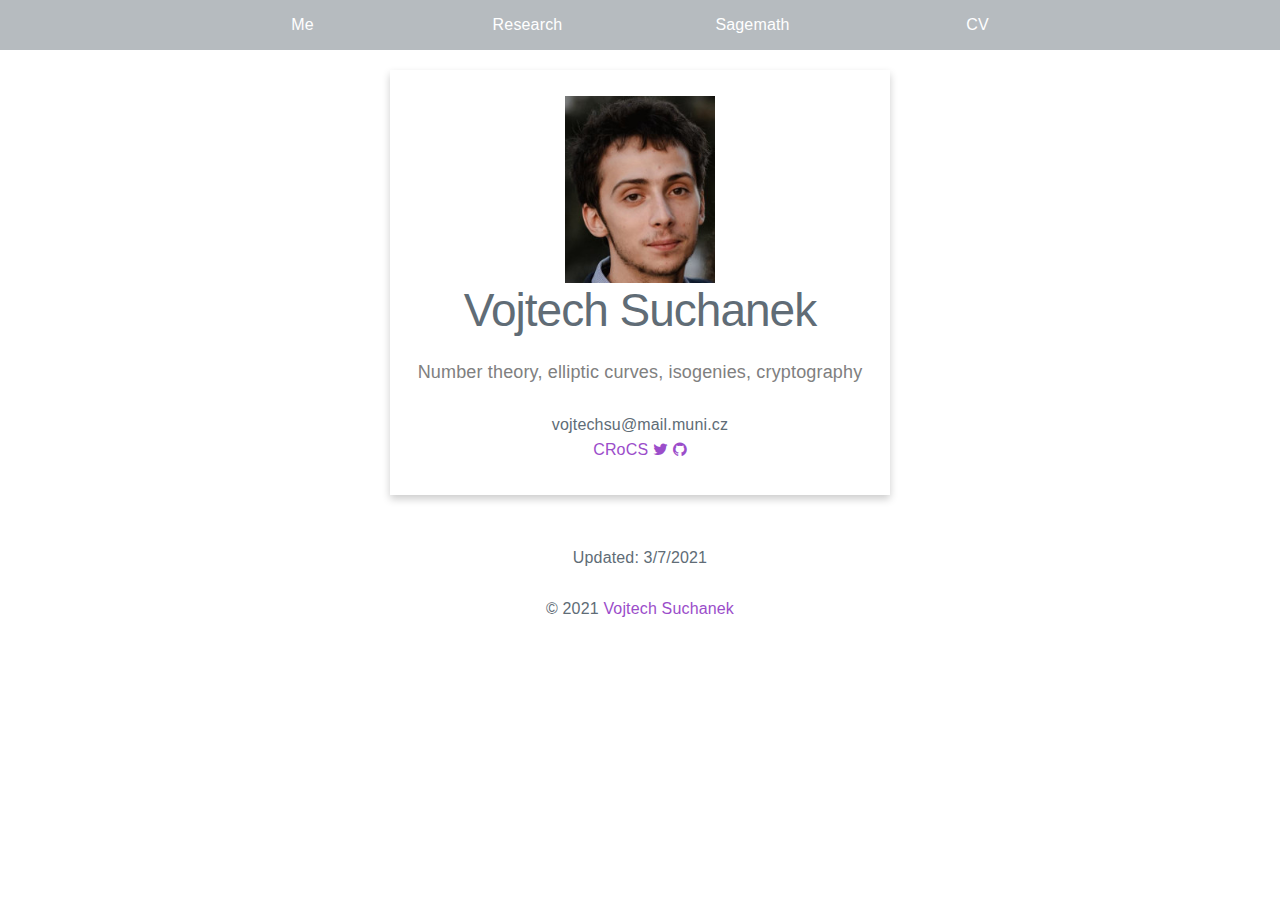
<file: index.html>
<html>

<head>
  <meta charset="utf-8" />
  <meta name="keywords" content="elliptic curve,cryptography,math">
  <title>Vojtech Suchanek - Personal Webpage</title>
  <link rel="stylesheet" href="style.css">

  <link rel="stylesheet" href="vendor/normalize.min.css">

  <link rel="stylesheet" href="vendor/milligram.min.css">
  <link rel="stylesheet" href="https://cdnjs.cloudflare.com/ajax/libs/font-awesome/4.7.0/css/font-awesome.min.css">
</head>

<body>

  <header>
    <nav>
      <a href="index.html">Me</a>
      <!--<a href="research.html">Research</a>-->
      <a href="https://dissect.crocs.fi.muni.cz/">Research</a>
      <a href="sagemath.html">Sagemath</a>
      <a href="cv/cv.pdf">CV</a>
    </nav>
  </header>

  <div class="card">
  <br>
  <img src="img/profile2.jpg" alt="John" style="width:30%">
  <h1>Vojtech Suchanek</h1>
  <p class="title">Number theory, elliptic curves, isogenies, cryptography</p>
  vojtechsu@mail.muni.cz <br>
  <a href= "https://crocs.fi.muni.cz/">CRoCS</a>
  <a href="https://twitter.com/vojta_suchanek"><i class="fa fa-twitter"></i></a>
  <a href="https://github.com/vojtechsu"><i class="fa fa-github"></i></a>
  <br>
</div>


  </main>


  <footer>
    <p>
    Updated: 3/7/2021 </p>
    <p>© 2021 <a href="https://vojtechsu.github.io/"> Vojtech Suchanek </a></p>

  </footer>

</body>

</html>
</file>
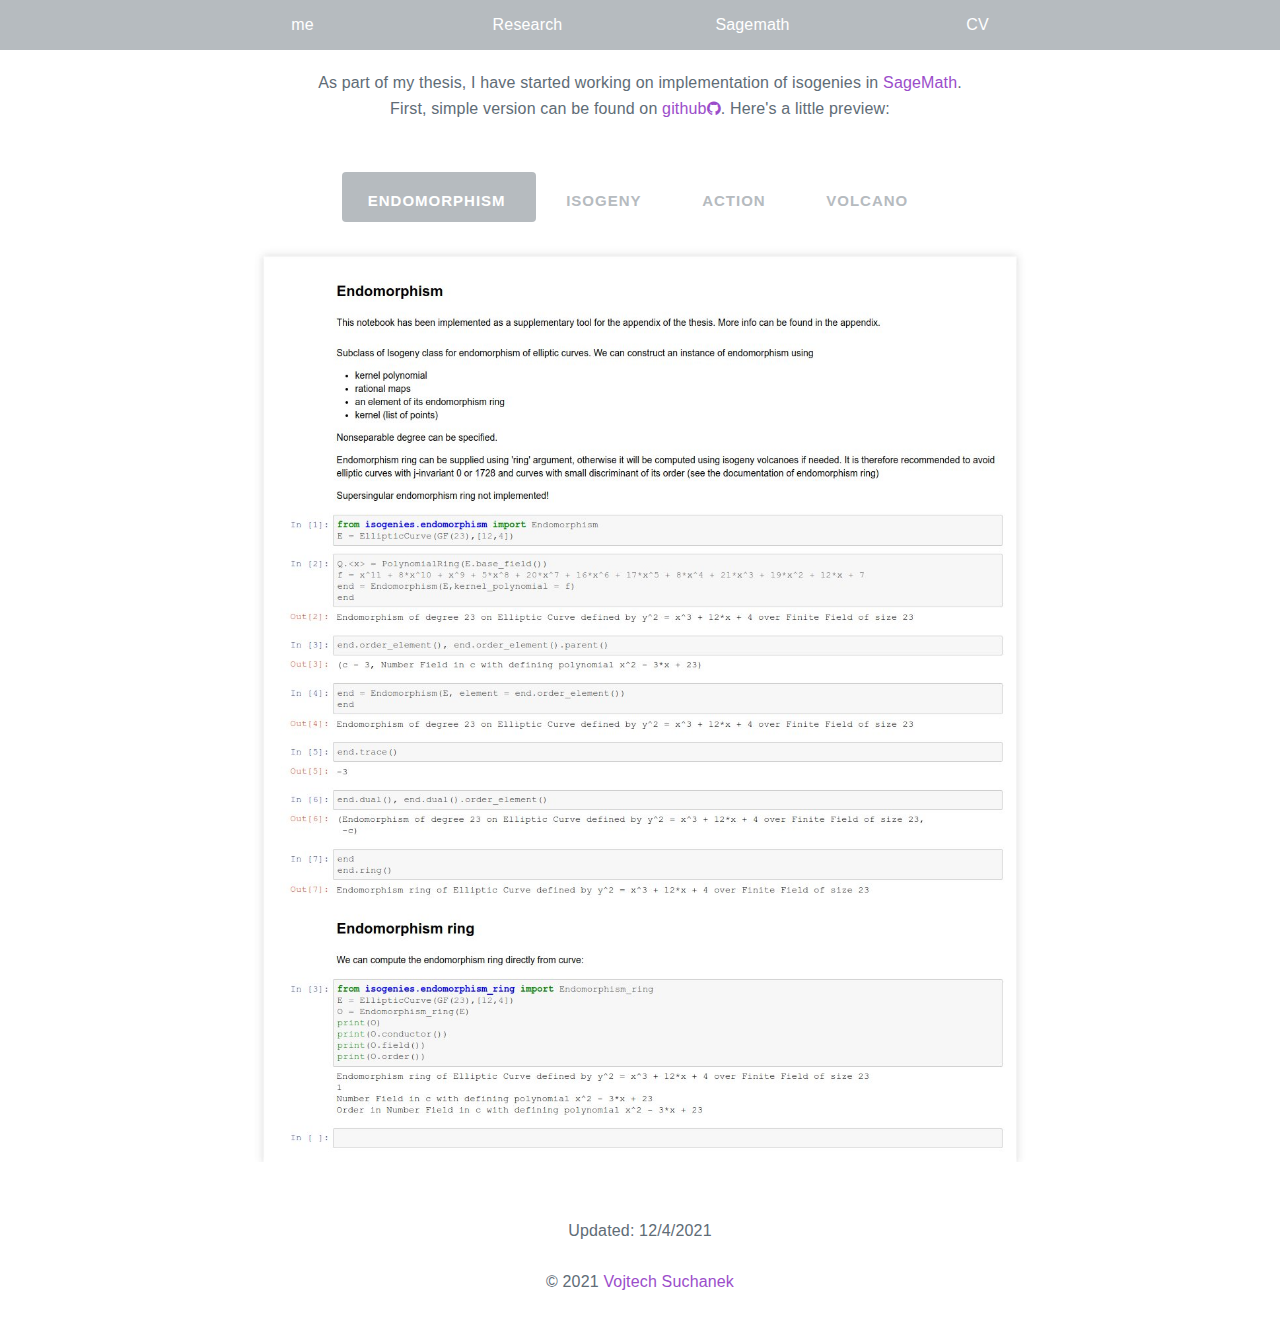
<file: sagemath.html>
<html>

<head>
  <meta charset="utf-8" />
  <meta name="keywords" content="elliptic curve,cryptography,math">
  <title>Vojtech Suchanek - Personal Webpage</title>
  <link rel="stylesheet" href="style.css">

  <link rel="stylesheet" href="vendor/normalize.min.css">

  <link rel="stylesheet" href="vendor/milligram.min.css">
  <link rel="stylesheet" href="https://cdnjs.cloudflare.com/ajax/libs/font-awesome/4.7.0/css/font-awesome.min.css">

<script>
function openCity(evt, cityName) {
  // Declare all variables
  var i, tabcontent, tablinks;

  // Get all elements with class="tabcontent" and hide them
  tabcontent = document.getElementsByClassName("tabcontent");
  for (i = 0; i < tabcontent.length; i++) {
    tabcontent[i].style.display = "none";
  }

  // Get all elements with class="tablinks" and remove the class "active"
  tablinks = document.getElementsByClassName("tablinks");
  for (i = 0; i < tablinks.length; i++) {
    tablinks[i].className = tablinks[i].className.replace(" active", "");
  }

  // Show the current tab, and add an "active" class to the button that opened the tab
  document.getElementById(cityName).style.display = "block";
  evt.currentTarget.className += " active";
}
</script>
</head>

<body onload="document.getElementById('defaultOpen').click();">

  <header>
    <nav>
      <a href="index.html">me</a>
      <a href="research.html">Research</a>
      <a href="sagemath.html">Sagemath</a>
      <a href="cv/cv.pdf">CV</a>
    </nav>
  </header>
<center>
  As part of my thesis, I have started working on implementation of isogenies in <a href="https://www.sagemath.org/">SageMath</a>.
  <br> First, simple version can be found on <a href="https://github.com/vojtechsu/isogenies">github<i class="fa fa-github"></i></a>. Here's a little preview:
  <br>
  <br>
  <br>
  <div class="tab">
    <button class="tablinks" onclick="openCity(event, 'end') " id="defaultOpen">Endomorphism</button>
    <button class="tablinks" onclick="openCity(event, 'isog')">Isogeny</button>
    <button class="tablinks" onclick="openCity(event, 'hor')">Action</button>
    <button class="tablinks" onclick="openCity(event, 'vol')">Volcano</button>
  </div>
 <!-- Tab content -->
 <div id="end" class="tabcontent">
   <img src="img/endomorphism_guide.jpg" alt="oops" >
 </div>

 <div id="isog" class="tabcontent">
   <img src="img/isogeny_guide.jpg" alt="oops">
 </div>

 <div id="hor" class="tabcontent">
   <img src="img/horizontal_guide.jpg" alt="oops">
 </div>
 <div id="vol" class="tabcontent">
   <img src="img/volcano_guide.jpg" alt="oops">
 </div>
</center>
  </main>


  <footer>
    <p>
    Updated: 12/4/2021 </p>
    <p>© 2021 <a href="https://vojtechsu.github.io/"> Vojtech Suchanek </a></p>

  </footer>

</body>

</html>
</file>
<file: style.css>
body {
  padding: 0;
  margin: 0;
}

/* HEADER */

body > header {
  background-color: #B6BBBF;
  display: flex;
  justify-content: space-evenly;
  margin-bottom: 20px;
}

body > header > nav {
  width: 100%;
  max-width: 900px;
  display: flex;
  flex-direction: row;
  justify-content: space-around;
  flex-wrap: wrap;
}

body > header > nav > a {
  display: flex;
  align-items: center;
  justify-content: center;
  height: 50px;
  width: 100px;
  padding: 10px;
  text-decoration: none;
  color: #FFFFFFFF;
}

body > header > nav > a:hover {
  color: #8F183A;
}

/* /HEADER */

/* MAIN */

main {
  margin-left: 10%;
  margin-right: 10%;
}

.card {
  box-shadow: 0 4px 8px 0 rgba(0, 0, 0, 0.2);
  max-width: 500px;
  height: 425px;
  margin: auto;
  text-align: center;
}

.title {
  color: grey;
  font-size: 18px;
}



/* /MAIN */

/* FOOTER */

footer {
  margin-top: 50px;
  text-align: center;
}

/*SAGEMATH*/
/* Style the tab */
.tab {
 /*overflow: hidden;*/
 /*border: 1px solid #ccc;*/
 background-color: #FFFFFF;
}


/* Change background color of buttons on hover */
.tab button:hover {
 background-color: #B6BBBF;
}

/* Create an active/current tablink class */
.tab button.active {
 background-color: #B6BBBF;
 color: #FFFFFF;
}

/* Style the tab content */
.tabcontent {
 display: None;
 padding: 6px 6px;
 border-top: none;
}



/* Style the buttons inside the tab */
.tab button {
  background-color: #FFFFFF;
  float: center;
  border: none;
  outline: none;
  cursor: pointer;
  padding-top: 10px;
  padding-left: 26px;
  padding-bottom: 40px;
  transition: 0.3s;
  font-size: 15px;
  color: #B6BBBF;
}
</file>
